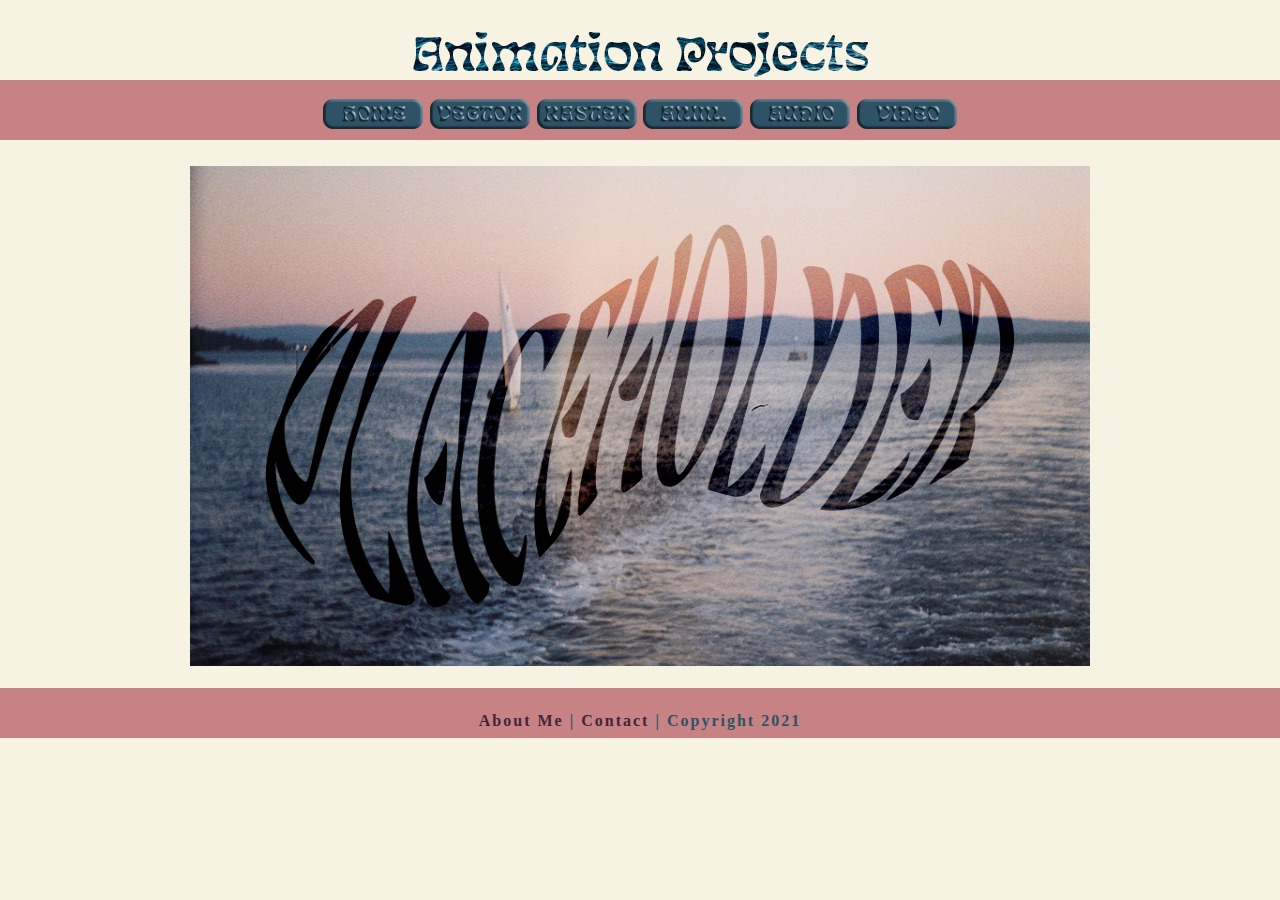
<file: animation/index.html>
<!DOCTYPE html>
<html class="homePage">
<head>
	<!-- This is a comment! Text here will be ignored by the browser.why isnt it coming as..... -->
	<meta charset="UTF-8">
	<title>Animation Projects</title>
	<link href="../myCSS.css" rel="stylesheet" type="text/css">
</head>
<body>
<div class="container">
  <div class="header">
  		<p> <img src="../textgraphics/animationHeader.jpg" width="960" height="80"> </p>
  </div>
  <div class="nav">
    <h3>  <a href="../index.html" onMouseOut="MM_swapImgRestore()" onMouseOver="MM_swapImage('home','','../raster/webnav/homenavButton02_.jpg',1)"></a><a href="../index.html" onMouseOut="MM_swapImgRestore()" onMouseOver="MM_swapImage('homenav','','../raster/webnav/homenavButton02_.jpg',1)"><img src="../raster/webnav/homenavButton01_.jpg" alt="" width="100" height="30" id="homenav"></a> <a href="../vector/index.html" onMouseOut="MM_swapImgRestore()" onMouseOver="MM_swapImage('vector','','../raster/webnav/vectornavButton02_.jpg',1)"><img src="../raster/webnav/vectornavButton01_.jpg" alt="vector" width="100" height="30" id="vector"></a> <a href="../raster/index.html" onMouseOut="MM_swapImgRestore()" onMouseOver="MM_swapImage('raster','','../raster/webnav/rasternavButton02_.jpg',1)"><img src="../raster/webnav/rasternavButton01_.jpg" alt="raster" width="100" height="30" id="raster"></a> <a href="../animation/index.html" onMouseOut="MM_swapImgRestore()" onMouseOver="MM_swapImage('animation','','../raster/webnav/animnavButton02_.jpg',1)"><img src="../raster/webnav/animnavButton01_.jpg" alt="animation" width="100" height="30" id="animation"></a> <a href="../audio/index.html" onMouseOut="MM_swapImgRestore()" onMouseOver="MM_swapImage('audio','','../raster/webnav/audionavButton02_.jpg',1)"><img src="../raster/webnav/audionavButton01_.jpg" alt="audio" width="100" height="30" id="audio"></a> <a href="../video/index.html" onMouseOut="MM_swapImgRestore()" onMouseOver="MM_swapImage('video','','../raster/webnav/videonavButton02_.jpg',1)"><img src="../raster/webnav/videonavButton01_.jpg" alt="video" width="100" height="30" id="video"></a>  </h3>
 </div>
  <div class="content"> 
	  <p> <img src="../placeholder.jpg" width="900" height="500"> </p>
	</div>
 <div class="footer">
   <h4><a href="../aboutme.html">About Me</a> | <a href="mailto:helle.huzby@gmail.com">Contact</a> | Copyright 2021</h4>
  </div>
</div>
</body>
</html>
</file>
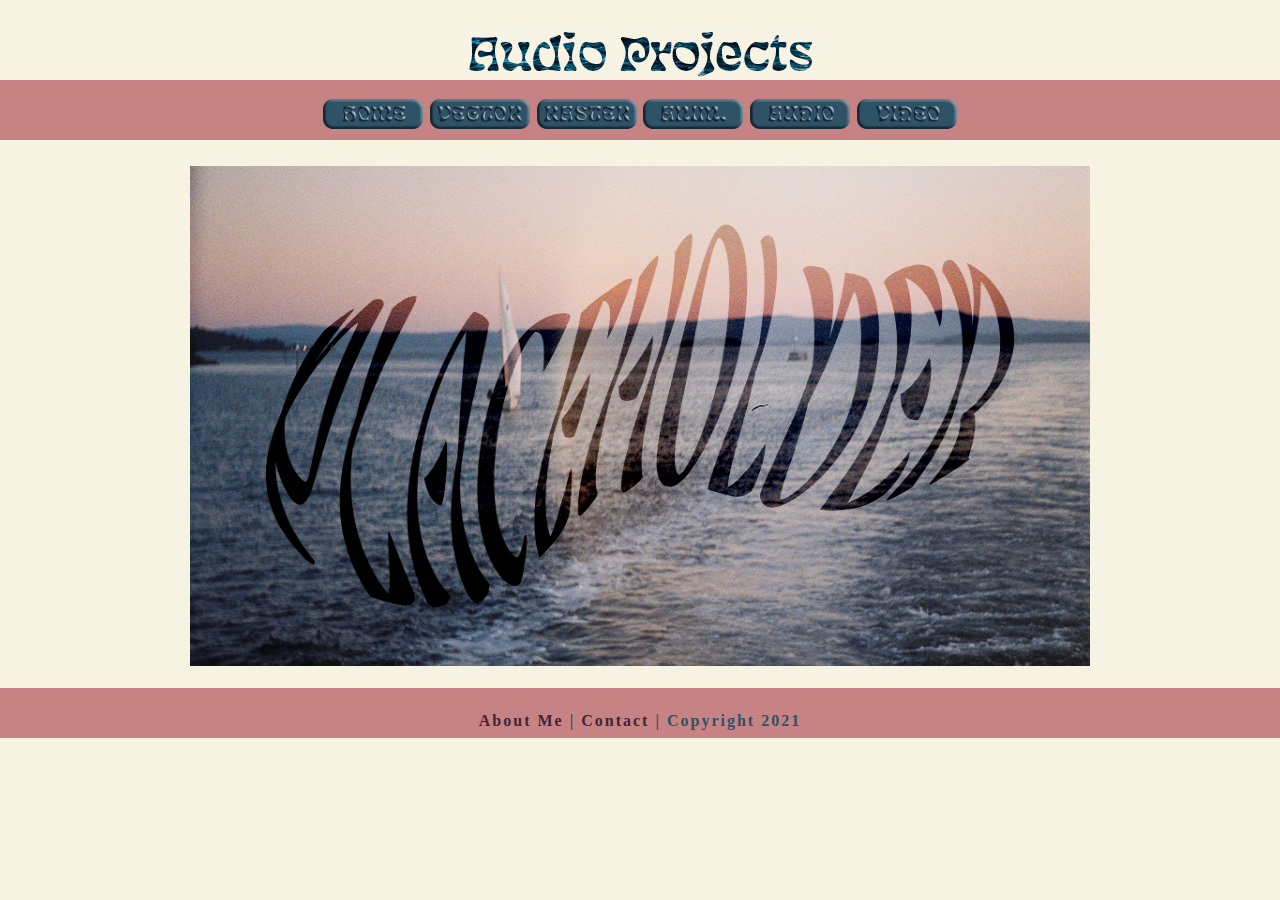
<file: audio/index.html>
<!DOCTYPE html>
<html class="homePage">
<head>
	<!-- This is a comment! Text here will be ignored by the browser.why isnt it coming as..... -->
	<meta charset="UTF-8">
	<title>Audio Projects</title>
	<link href="../myCSS.css" rel="stylesheet" type="text/css">
</head>
<body>
<div class="container">
  <div class="header">
  		<p> <img src="../textgraphics/audioHeader.jpg" width="960" height="80"> </p>
  </div>
  <div class="nav">
    <h3>  <a href="../index.html" onMouseOut="MM_swapImgRestore()" onMouseOver="MM_swapImage('home','','../raster/webnav/homenavButton02_.jpg',1)"></a><a href="../index.html" onMouseOut="MM_swapImgRestore()" onMouseOver="MM_swapImage('homenav','','../raster/webnav/homenavButton02_.jpg',1)"><img src="../raster/webnav/homenavButton01_.jpg" alt="" width="100" height="30" id="homenav"></a> <a href="../vector/index.html" onMouseOut="MM_swapImgRestore()" onMouseOver="MM_swapImage('vector','','../raster/webnav/vectornavButton02_.jpg',1)"><img src="../raster/webnav/vectornavButton01_.jpg" alt="vector" width="100" height="30" id="vector"></a> <a href="../raster/index.html" onMouseOut="MM_swapImgRestore()" onMouseOver="MM_swapImage('raster','','../raster/webnav/rasternavButton02_.jpg',1)"><img src="../raster/webnav/rasternavButton01_.jpg" alt="raster" width="100" height="30" id="raster"></a> <a href="../animation/index.html" onMouseOut="MM_swapImgRestore()" onMouseOver="MM_swapImage('animation','','../raster/webnav/animnavButton02_.jpg',1)"><img src="../raster/webnav/animnavButton01_.jpg" alt="animation" width="100" height="30" id="animation"></a> <a href="../audio/index.html" onMouseOut="MM_swapImgRestore()" onMouseOver="MM_swapImage('audio','','../raster/webnav/audionavButton02_.jpg',1)"><img src="../raster/webnav/audionavButton01_.jpg" alt="audio" width="100" height="30" id="audio"></a> <a href="../video/index.html" onMouseOut="MM_swapImgRestore()" onMouseOver="MM_swapImage('video','','../raster/webnav/videonavButton02_.jpg',1)"><img src="../raster/webnav/videonavButton01_.jpg" alt="video" width="100" height="30" id="video"></a>  </h3>
</div>
  <div class="content">
        <p> <img src="../placeholder.jpg" width="900" height="500"> </p>
	</div>
   <div class="footer">
      <h4><a href="../aboutme.html">About Me</a> | <a href="mailto:helle.huzby@gmail.com">Contact</a> | Copyright 2021</h4>
  </div>
</div>
</body>
</html>
</file>
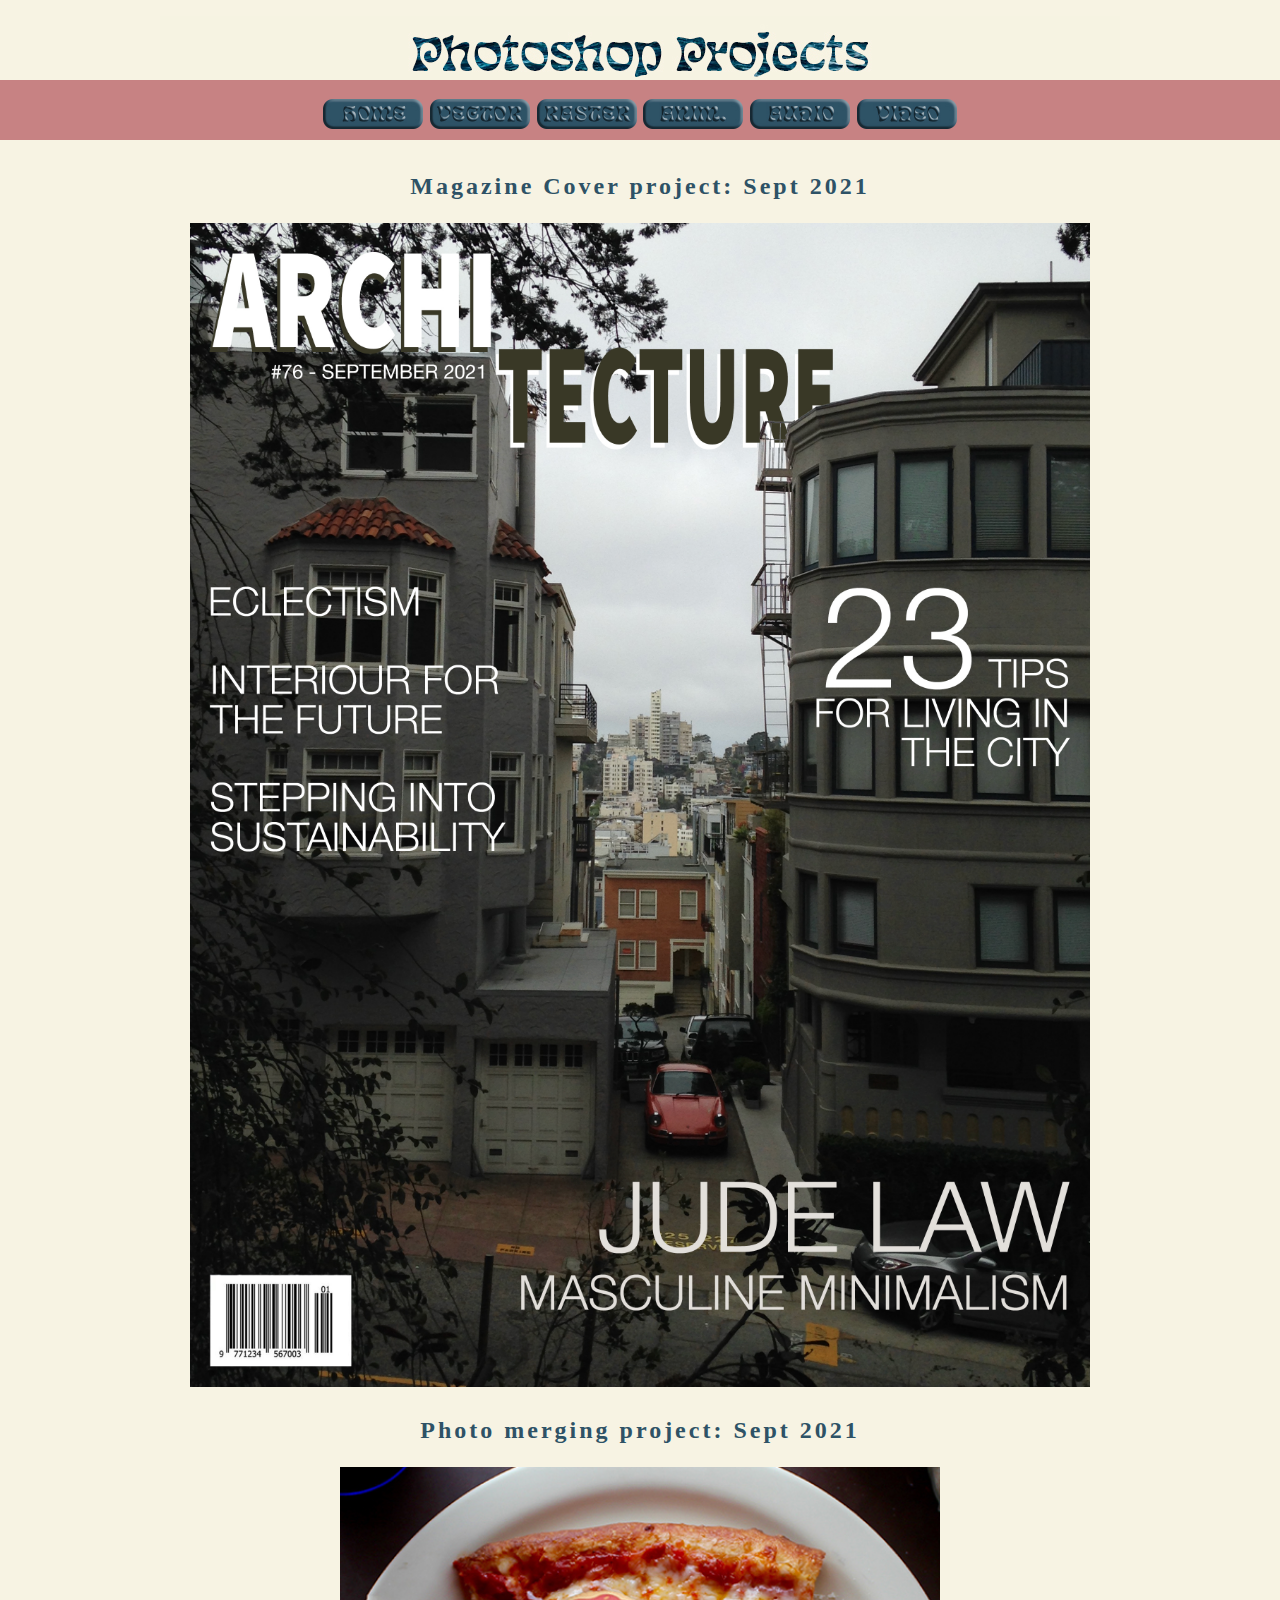
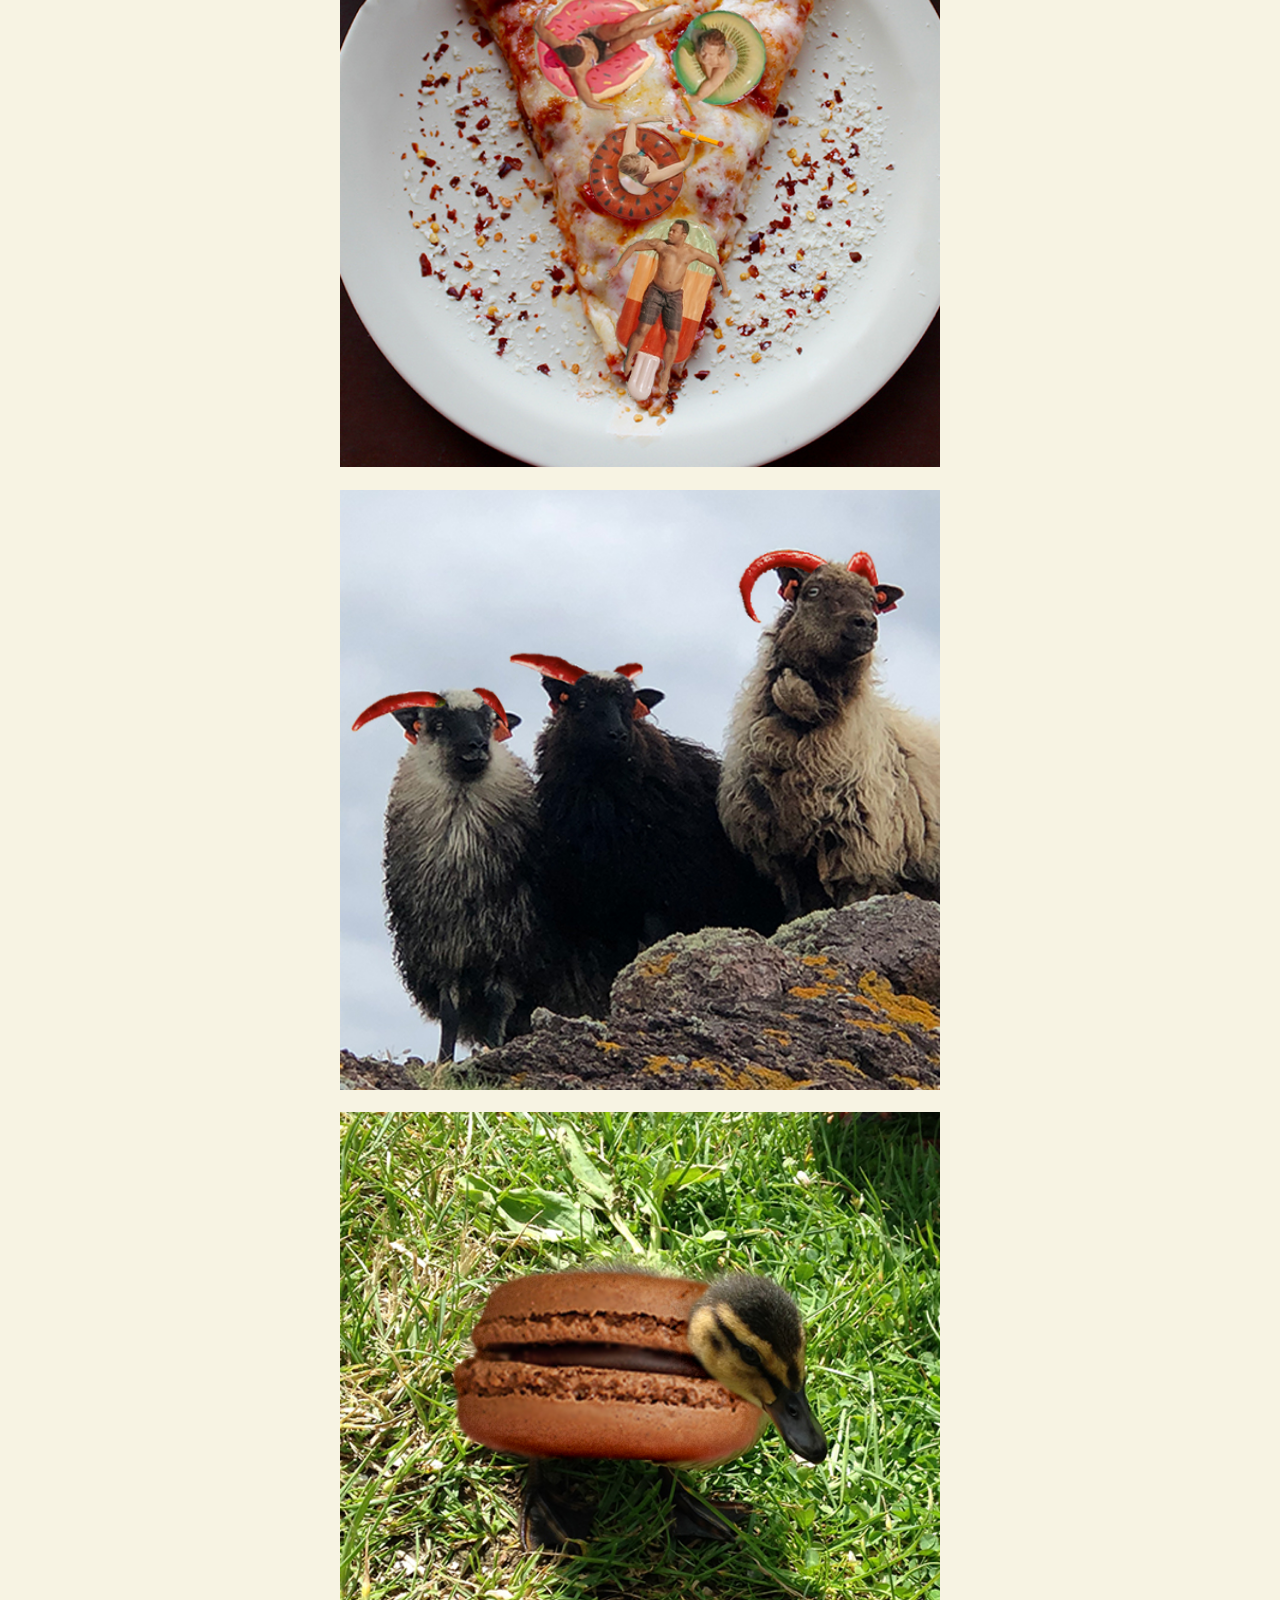
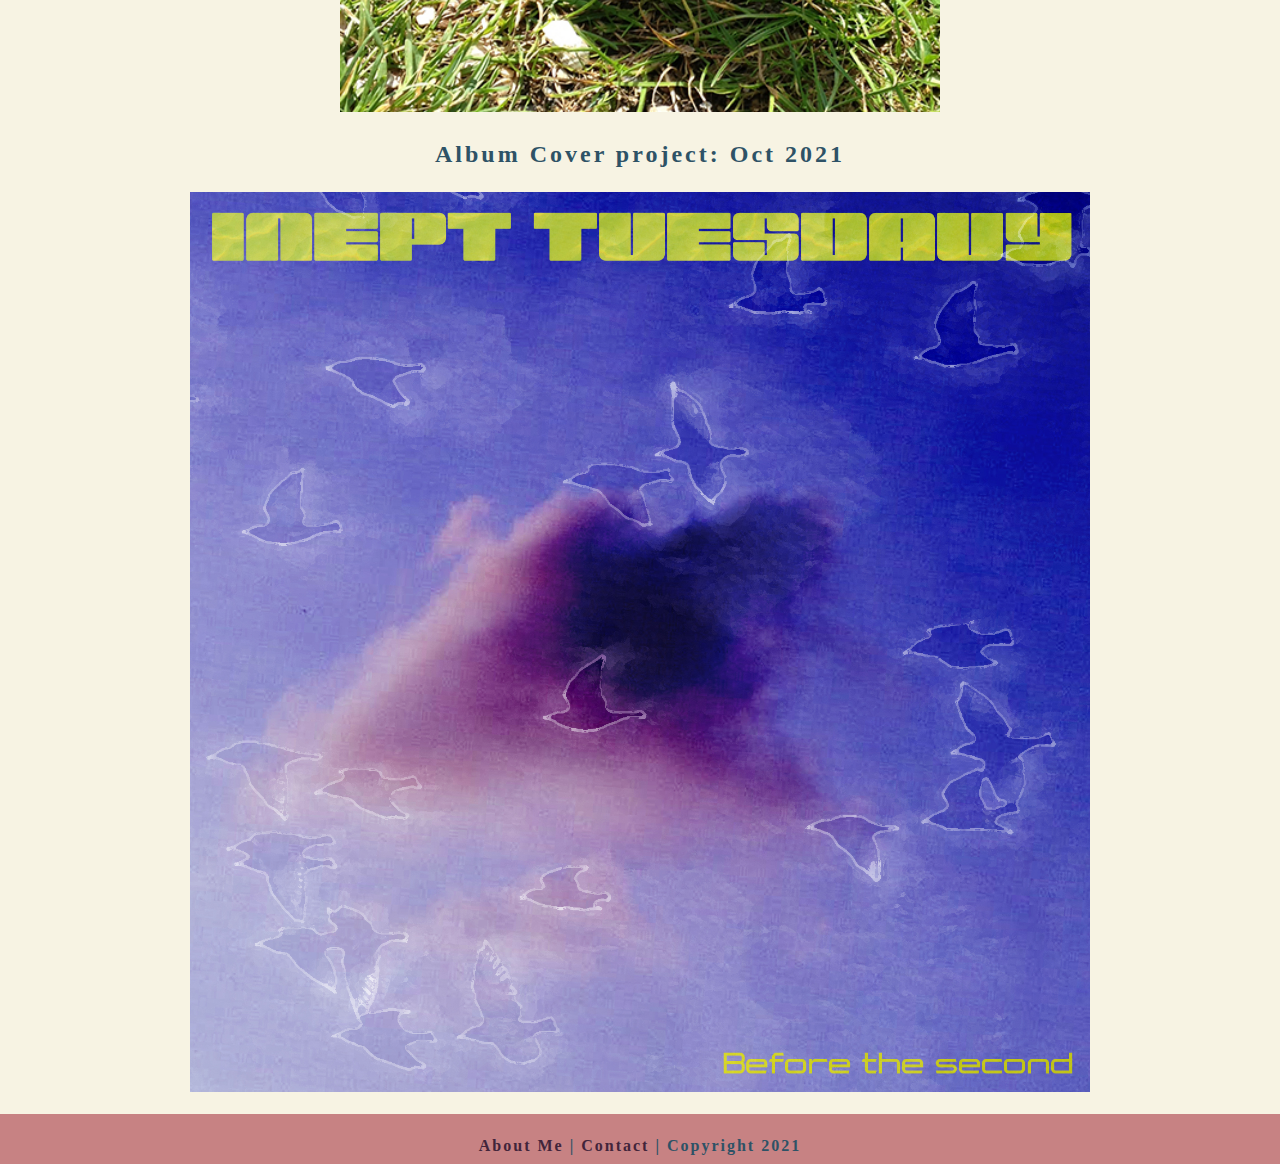
<file: raster/index.html>
<!DOCTYPE html>
<html class="homePage">
<head>
	<!-- This is a comment! Text here will be ignored by the browser.why isnt it coming as..... -->
	<meta charset="UTF-8">
	<title>Raster Projects</title>
	<link href="../myCSS.css" rel="stylesheet" type="text/css">
</head>
<body>
<div class="container">
  <div class="header">
  	<p> <img src="../textgraphics/rasterHeader.jpg" width="960" height="80"> </p>    
  </div>
  <div class="nav">
    <h3>  <a href="../index.html" onMouseOut="MM_swapImgRestore()" onMouseOver="MM_swapImage('home','','../raster/webnav/homenavButton02_.jpg',1)"></a><a href="../index.html" onMouseOut="MM_swapImgRestore()" onMouseOver="MM_swapImage('homenav','','../raster/webnav/homenavButton02_.jpg',1)"><img src="../raster/webnav/homenavButton01_.jpg" alt="" width="100" height="30" id="homenav"></a> <a href="../vector/index.html" onMouseOut="MM_swapImgRestore()" onMouseOver="MM_swapImage('vector','','../raster/webnav/vectornavButton02_.jpg',1)"><img src="../raster/webnav/vectornavButton01_.jpg" alt="vector" width="100" height="30" id="vector"></a> <a href="../raster/index.html" onMouseOut="MM_swapImgRestore()" onMouseOver="MM_swapImage('raster','','../raster/webnav/rasternavButton02_.jpg',1)"><img src="../raster/webnav/rasternavButton01_.jpg" alt="raster" width="100" height="30" id="raster"></a> <a href="../animation/index.html" onMouseOut="MM_swapImgRestore()" onMouseOver="MM_swapImage('animation','','../raster/webnav/animnavButton02_.jpg',1)"><img src="../raster/webnav/animnavButton01_.jpg" alt="animation" width="100" height="30" id="animation"></a> <a href="../audio/index.html" onMouseOut="MM_swapImgRestore()" onMouseOver="MM_swapImage('audio','','../raster/webnav/audionavButton02_.jpg',1)"><img src="../raster/webnav/audionavButton01_.jpg" alt="audio" width="100" height="30" id="audio"></a> <a href="../video/index.html" onMouseOut="MM_swapImgRestore()" onMouseOver="MM_swapImage('video','','../raster/webnav/videonavButton02_.jpg',1)"><img src="../raster/webnav/videonavButton01_.jpg" alt="video" width="100" height="30" id="video"></a>  </h3>

  </div>
  <div class="content">
	  <h2>Magazine Cover project: Sept 2021</h2>
	  <p> <img src="sanfrancode.jpg" width="900" height="1164"> </p>
	  <h2>Photo merging project: Sept 2021</h2>
	  <p> <img src="pizzapool.jpg" width="600" height="600"> </p>
	  <p> <img src="saumedchili.jpg" width="600" height="600"> </p>
	  <p> <img src="duck.jpg" width="600" height="600"> </p>
	   <h2>Album Cover project: Oct 2021</h2>
	  <p> <img src="albumcover4.jpg" width="900" height="900"> </p>
</div>	
  <div class="footer">
      <h4><a href="../aboutme.html">About Me</a> | <a href="mailto:helle.huzby@gmail.com">Contact</a> | Copyright 2021</h4>
  </div>
</div>
</body>
</html>
</file>
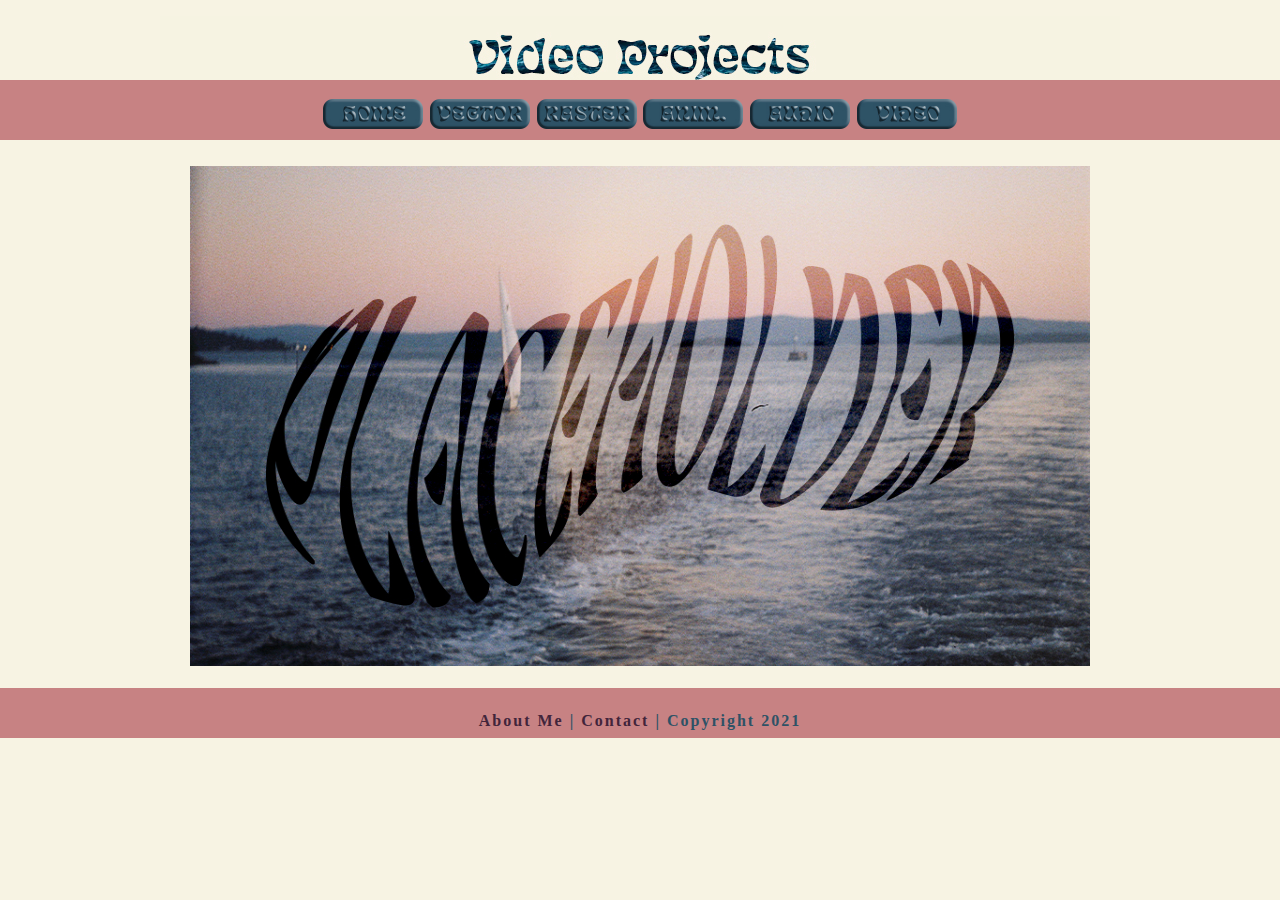
<file: video/index.html>
<!DOCTYPE html>
<html class="homePage">
<head>
	<!-- This is a comment! Text here will be ignored by the browser.why isnt it coming as..... -->
	<meta charset="UTF-8">
	<title>Video Projects</title>
	<link href="../myCSS.css" rel="stylesheet" type="text/css">
</head>
<body>
<div class="container">
  <div class="header">
	<p> <img src="../textgraphics/videoHeader.jpg" width="960" height="80"> </p>
  </div>
  <div class="nav">
    <h3>  <a href="../index.html" onMouseOut="MM_swapImgRestore()" onMouseOver="MM_swapImage('home','','../raster/webnav/homenavButton02_.jpg',1)"></a><a href="../index.html" onMouseOut="MM_swapImgRestore()" onMouseOver="MM_swapImage('homenav','','../raster/webnav/homenavButton02_.jpg',1)"><img src="../raster/webnav/homenavButton01_.jpg" alt="" width="100" height="30" id="homenav"></a> <a href="../vector/index.html" onMouseOut="MM_swapImgRestore()" onMouseOver="MM_swapImage('vector','','../raster/webnav/vectornavButton02_.jpg',1)"><img src="../raster/webnav/vectornavButton01_.jpg" alt="vector" width="100" height="30" id="vector"></a> <a href="../raster/index.html" onMouseOut="MM_swapImgRestore()" onMouseOver="MM_swapImage('raster','','../raster/webnav/rasternavButton02_.jpg',1)"><img src="../raster/webnav/rasternavButton01_.jpg" alt="raster" width="100" height="30" id="raster"></a> <a href="../animation/index.html" onMouseOut="MM_swapImgRestore()" onMouseOver="MM_swapImage('animation','','../raster/webnav/animnavButton02_.jpg',1)"><img src="../raster/webnav/animnavButton01_.jpg" alt="animation" width="100" height="30" id="animation"></a> <a href="../audio/index.html" onMouseOut="MM_swapImgRestore()" onMouseOver="MM_swapImage('audio','','../raster/webnav/audionavButton02_.jpg',1)"><img src="../raster/webnav/audionavButton01_.jpg" alt="audio" width="100" height="30" id="audio"></a> <a href="../video/index.html" onMouseOut="MM_swapImgRestore()" onMouseOver="MM_swapImage('video','','../raster/webnav/videonavButton02_.jpg',1)"><img src="../raster/webnav/videonavButton01_.jpg" alt="video" width="100" height="30" id="video"></a>  </h3>
  </div>
  <div class="content">
	  <p> <img src="../placeholder.jpg" width="900" height="500"> </p>
	</div>
  <div class="footer">
   <h4><a href="../aboutme.html">About Me</a> | <a href="mailto:helle.huzby@gmail.com">Contact</a> | Copyright 2021</h4>
  </div>
</div>
</body>
</html>
</file>
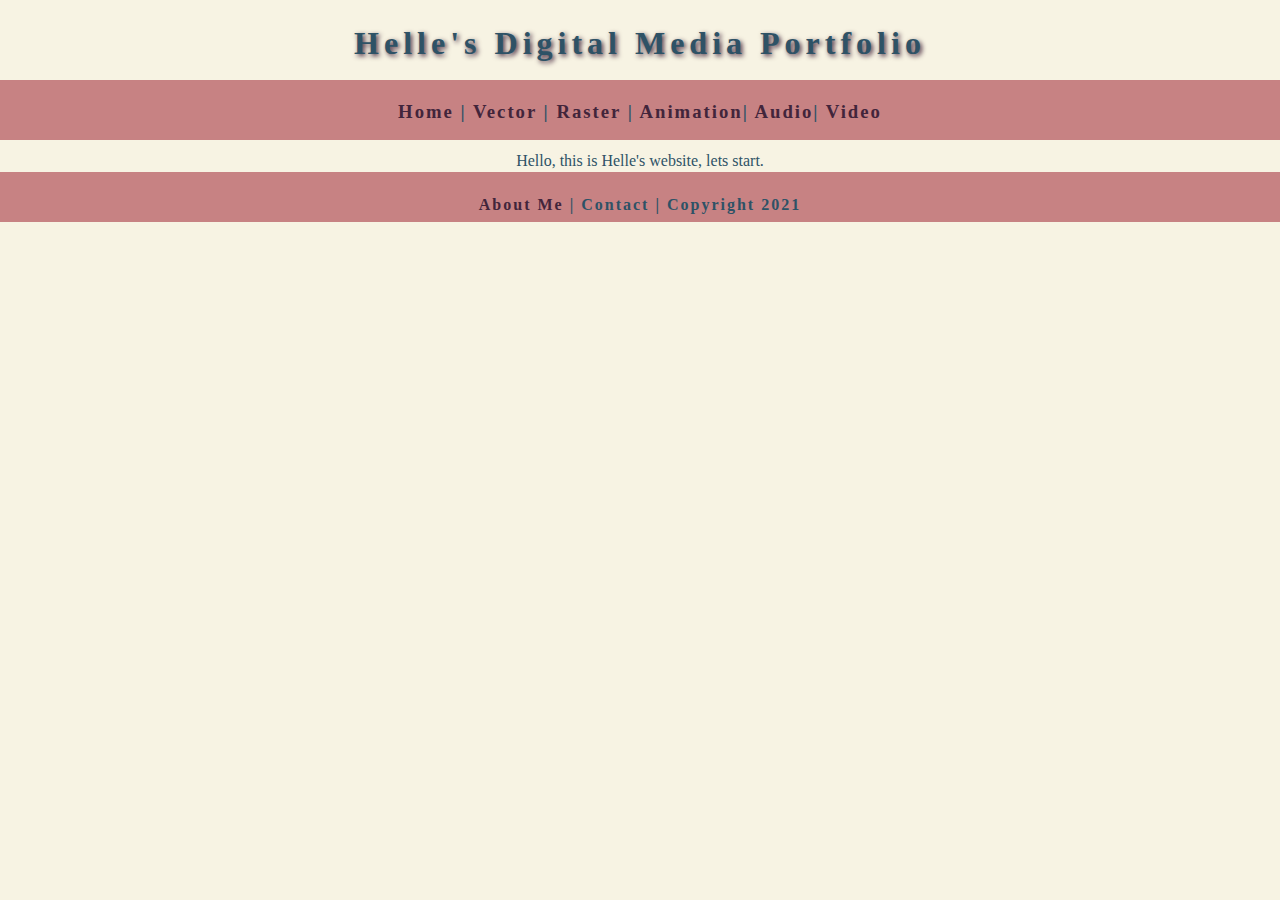
<file: about me.html>
<!DOCTYPE html>
<html class="homePage">
<head>
	<!-- This is a comment! Text here will be ignored by the browser. -->
	<meta charset="UTF-8">
	<title>Helle's Portfolio</title>
	<link href="myCSS.css" rel="stylesheet" type="text/css">
</head>
<body>
<div class="container">
  <div class="header">
  	<h1>Helle's Digital Media Portfolio</h1>
  </div>
  <div class="nav">
    <h3><a href="index.html">Home</a> | <a href="vector/index.html">Vector</a> | <a href="raster/index.html">Raster</a> | <a href="animation/index.html">Animation</a>| <a href="audio/index.html">Audio</a>| <a href="video/index.html">Video</a>  </h3>
  </div>
  <div class="content">Hello, this is Helle's website, lets start.</div>
  <div class="footer">
    <h4><a href="aboutme.html">About Me</a> | Contact | Copyright 2021</h4>
  </div>
</div>
</body>
</html>
</file>
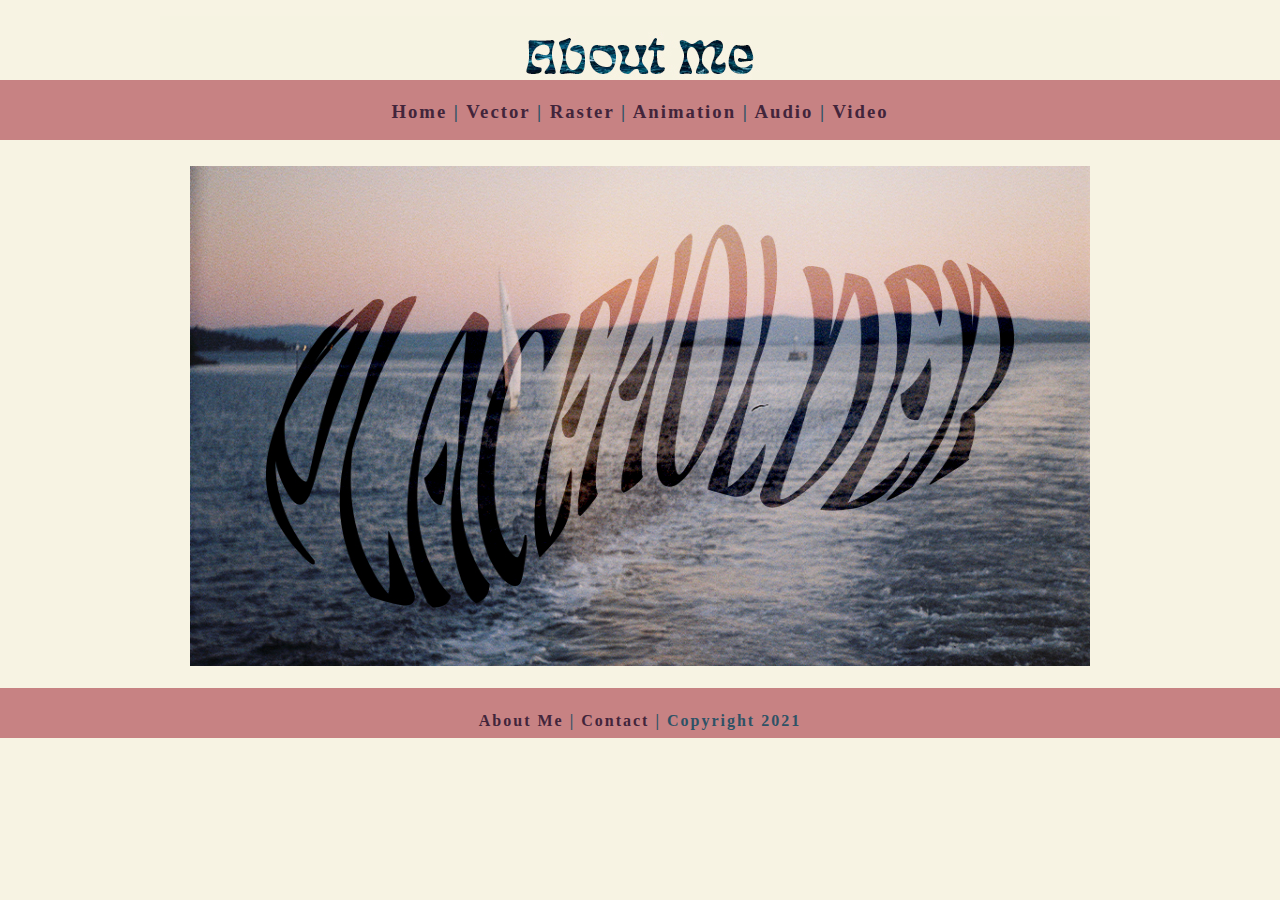
<file: aboutme.html>
<!DOCTYPE html>
<html class="homePage">
<head>
	<!-- This is a comment! Text here will be ignored by the browser. -->
	<meta charset="UTF-8">
	<title>About me</title>
	<link href="myCSS.css" rel="stylesheet" type="text/css">
</head>
<body>
<div class="container">
  <div class="header">
  		<p> <img src="textgraphics/aboutmeHeader.jpg" width="960" height="80"> </p>
  </div>
  <div class="nav">
    <h3><a href="index.html">Home</a> | <a href="vector/index.html">Vector</a> | <a href="raster/index.html">Raster</a> | <a href="animation/index.html">Animation</a> | <a href="audio/index.html">Audio</a> | <a href="video/index.html">Video</a>  </h3>
  </div>
  <div class="content"> 
	  <p> <img src="placeholder.jpg" width="900" height="500"> </p>
	</div>
  <div class="footer">
   <h4><a href="aboutme.html">About Me</a> | <a href="mailto:helle.huzby@gmail.com">Contact</a> | Copyright 2021</h4>
  </div>
</div>
</body>
</html>
</file>
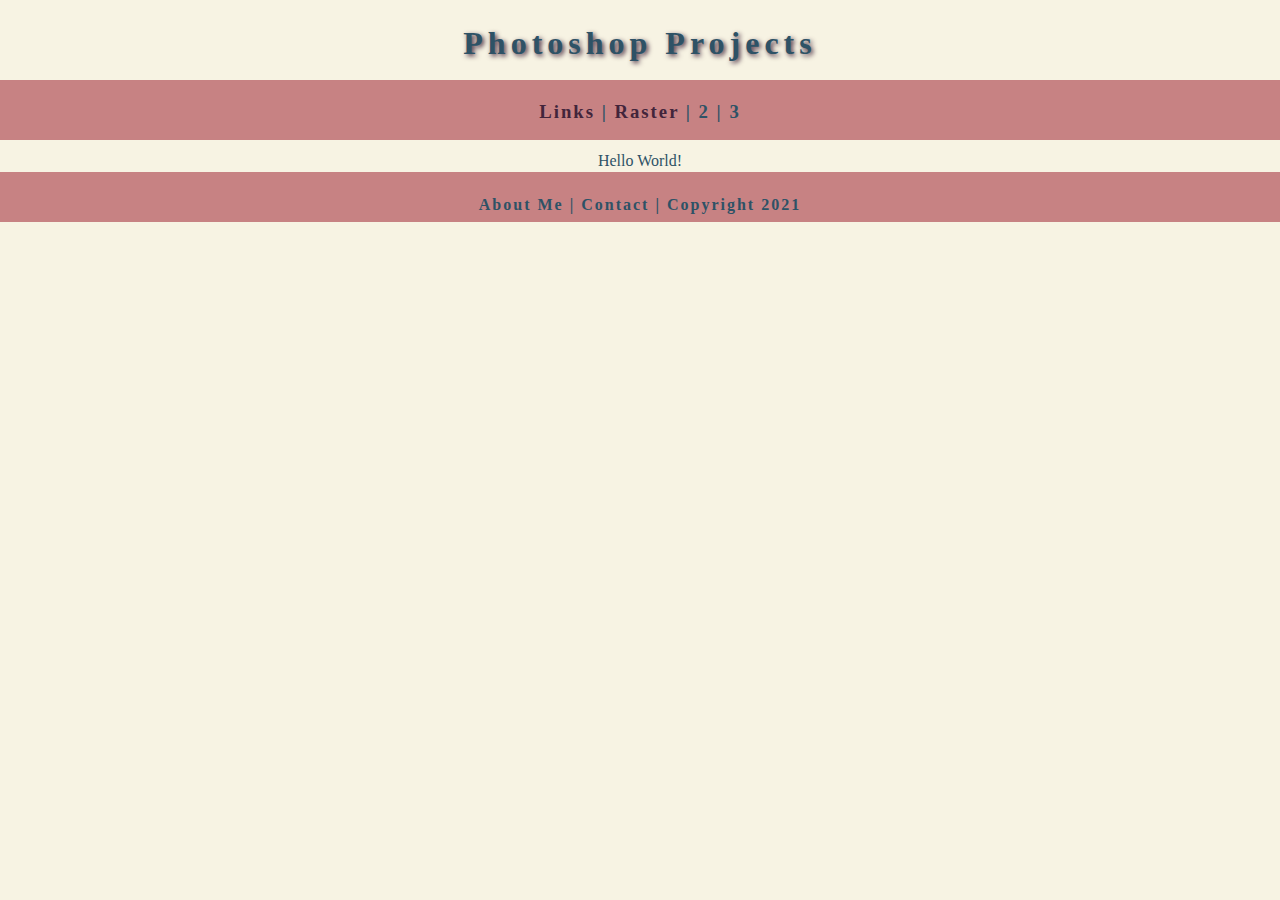
<file: raster/index-2.html>
<!DOCTYPE html>
<html class="homePage">
<head>
	<!-- This is a comment! Text here will be ignored by the browser. -->
	<meta charset="UTF-8">
	<title>My Portfolio</title>
	<link href="../myCSS.css" rel="stylesheet" type="text/css">
</head>
<body>
<div class="container">
  <div class="header">
  	<h1>Photoshop Projects</h1>
  </div>
  <div class="nav">
    <h3><a href="../index.html">Links</a> | <a href="index.html">Raster</a><a> </a>| 2 | 3</h3>
  </div>
  <div class="content">Hello World!</div>
  <div class="footer">
    <h4>About Me | Contact | Copyright 2021</h4>
  </div>
</div>
</body>
</html>
</file>
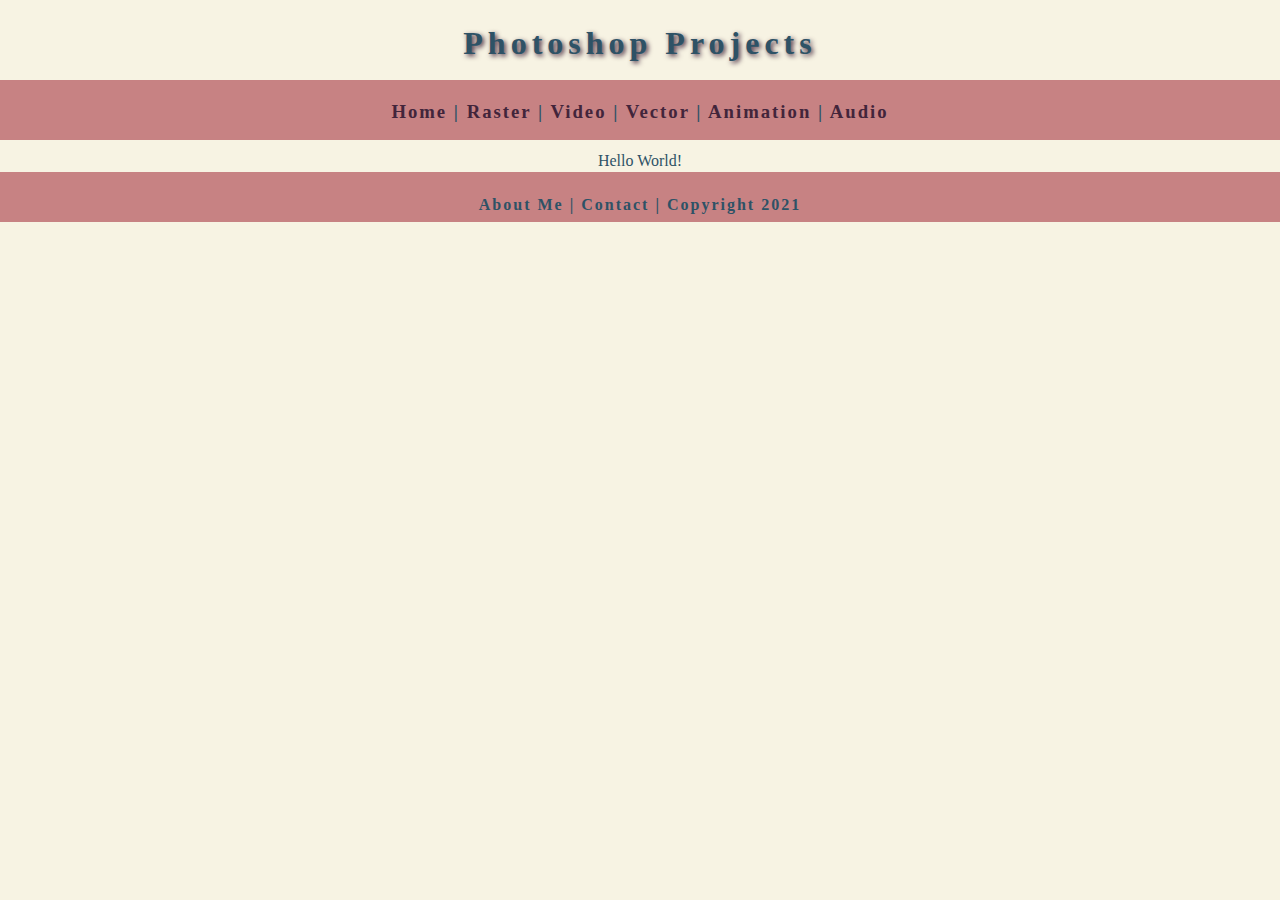
<file: raster/index-3.html>
<!DOCTYPE html>
<html class="homePage">
<head>
	<!-- This is a comment! Text here will be ignored by the browser.why isnt it coming as..... -->
	<meta charset="UTF-8">
	<title>Raster Projects</title>
	<link href="../myCSS.css" rel="stylesheet" type="text/css">
</head>
<body>
<div class="container">
  <div class="header">
  	<h1>Photoshop Projects</h1>
  </div>
  <div class="nav">
    <h3><a href="../index.html">Home</a> | <a href="index.html">Raster</a><a> </a>| <a href="../video/index.html">Video</a> | <a href="../vector/index.html">Vector</a> | <a href="../animation/index.html">Animation</a> | <a href="../audio/index.html">Audio</a> </h3>
  </div>
  <div class="content">Hello World!</div>
  <div class="footer">
    <h4>About Me | Contact | Copyright 2021</h4>
  </div>
</div>
</body>
</html>
</file>
<file: myCSS.css>
@charset "UTF-8";
/* This is a comment! Text here will be ignored by the browser. */
body {
	font: 100%/1.4 Georgia, Garamond, Times New Roman, serif;
    	background-color: #C78283;
     	margin: 0 auto;
     	padding: none;
     	color: #2E5266;
	h1 {
	  letter-spacing: 5px;
		text-shadow: 2px 2px 5px #42253B;
	}
	h2 {
	  letter-spacing: 3px;
	}
	h3 {
	  letter-spacing: 2px;
	}
	h4 {
	  letter-spacing: 2px;
	}
}
.homePage {
	background: #F7F3E3;
}
.container {
	width: 100%;
	margin: 0 auto;
}
.header {
	background: #F7F3E3;
	text-align: center;
	margin: 0px;
	padding: 5;
	float: left;
	width: 100%;
	height: 80px;
	
}
.nav {
	background: #C78283;
	margin: 0px;
	padding: 5;
	float: left;
	width: 100%;
	height: 60px;
	text-align: center;
}
.content {
	background: #F7F3E3;
	margin: 0px;
	float: left;
	width: 100%;
	text-align: center;
	padding-top: 10px;
}
.footer {
	background: #C78283;
	margin: 0px;
	border: 15px #42253B;
	float: left;
	width: 100%;
	height: 50px;
	text-align: center;
}
a:link {
  text-decoration: none;
	color: #42253B;
}

a:visited {
  text-decoration: none;
	color: #42253B;
}

a:hover {
  text-decoration: underline;
	color: #2E5266;
}

a:active {
  text-decoration: underline;
	color: #2E5266;
}
}
</file>
